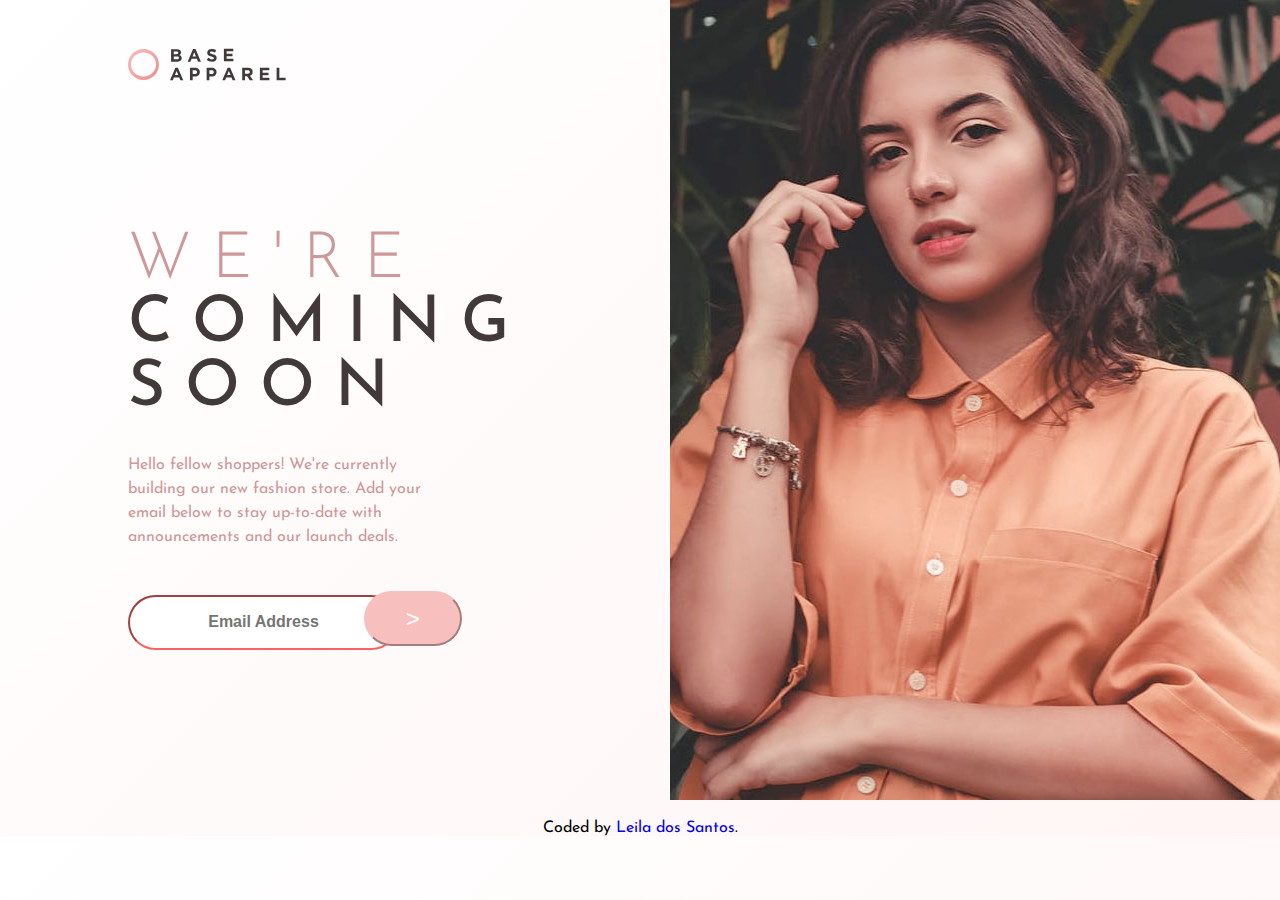
<file: index.html>
<!DOCTYPE html>
<html lang="en">
<head>
  <meta charset="UTF-8">
  <meta name="viewport" content="width=device-width, initial-scale=1.0"> <!-- displays site properly based on user's device -->

  <link rel="icon" type="image/png" sizes="32x32" href="./images/favicon-32x32.png">
  <link rel="stylesheet" href="./css/style.css">
  <link rel="preconnect" href="https://fonts.googleapis.com">
<link rel="preconnect" href="https://fonts.gstatic.com" crossorigin>
<link href="https://fonts.googleapis.com/css2?family=Josefin+Sans:wght@300;400;600&display=swap" rel="stylesheet">
  <title>Frontend Mentor | Base Apparel coming soon page</title>
</head>
<body>
  <div class="container flex-container row-reverse">
 <header class='header'>
  <img src="./images/logo.svg" alt="">
 </header>
  
    <section class="hero">
      <img src="./images/hero-desktop.jpg" alt="">
    </section>
    
      <section class="wrapper">
        <img src="./images/logo.svg" alt="logo" id="logo">
        <h1>W E ' R E</h1>
          <h2 class="subtitle">C O M I N G</h2>
          <h2 class="subtitle">S O O N</h2>
  <p class="message">Hello fellow shoppers! We're currently building our new fashion store. Add your email below to stay up-to-date with announcements and our launch deals.</p>
  <input class="emailBtn" type="text" id="email" name="email" placeholder="Email Address" />
  <button id="btn"> > </button> 
  <p id="message"></p> 


</section>
  </div>
</div>
  <footer class="attribution">
    <p>
      Coded by <a href="https://www.linkedin.com/in/leila-dos-santos-8a5a5882/">Leila dos Santos</a>.
    </p>
  </footer>
  
<script src="./js/main.js"></script>
</body>
</html>
</file>
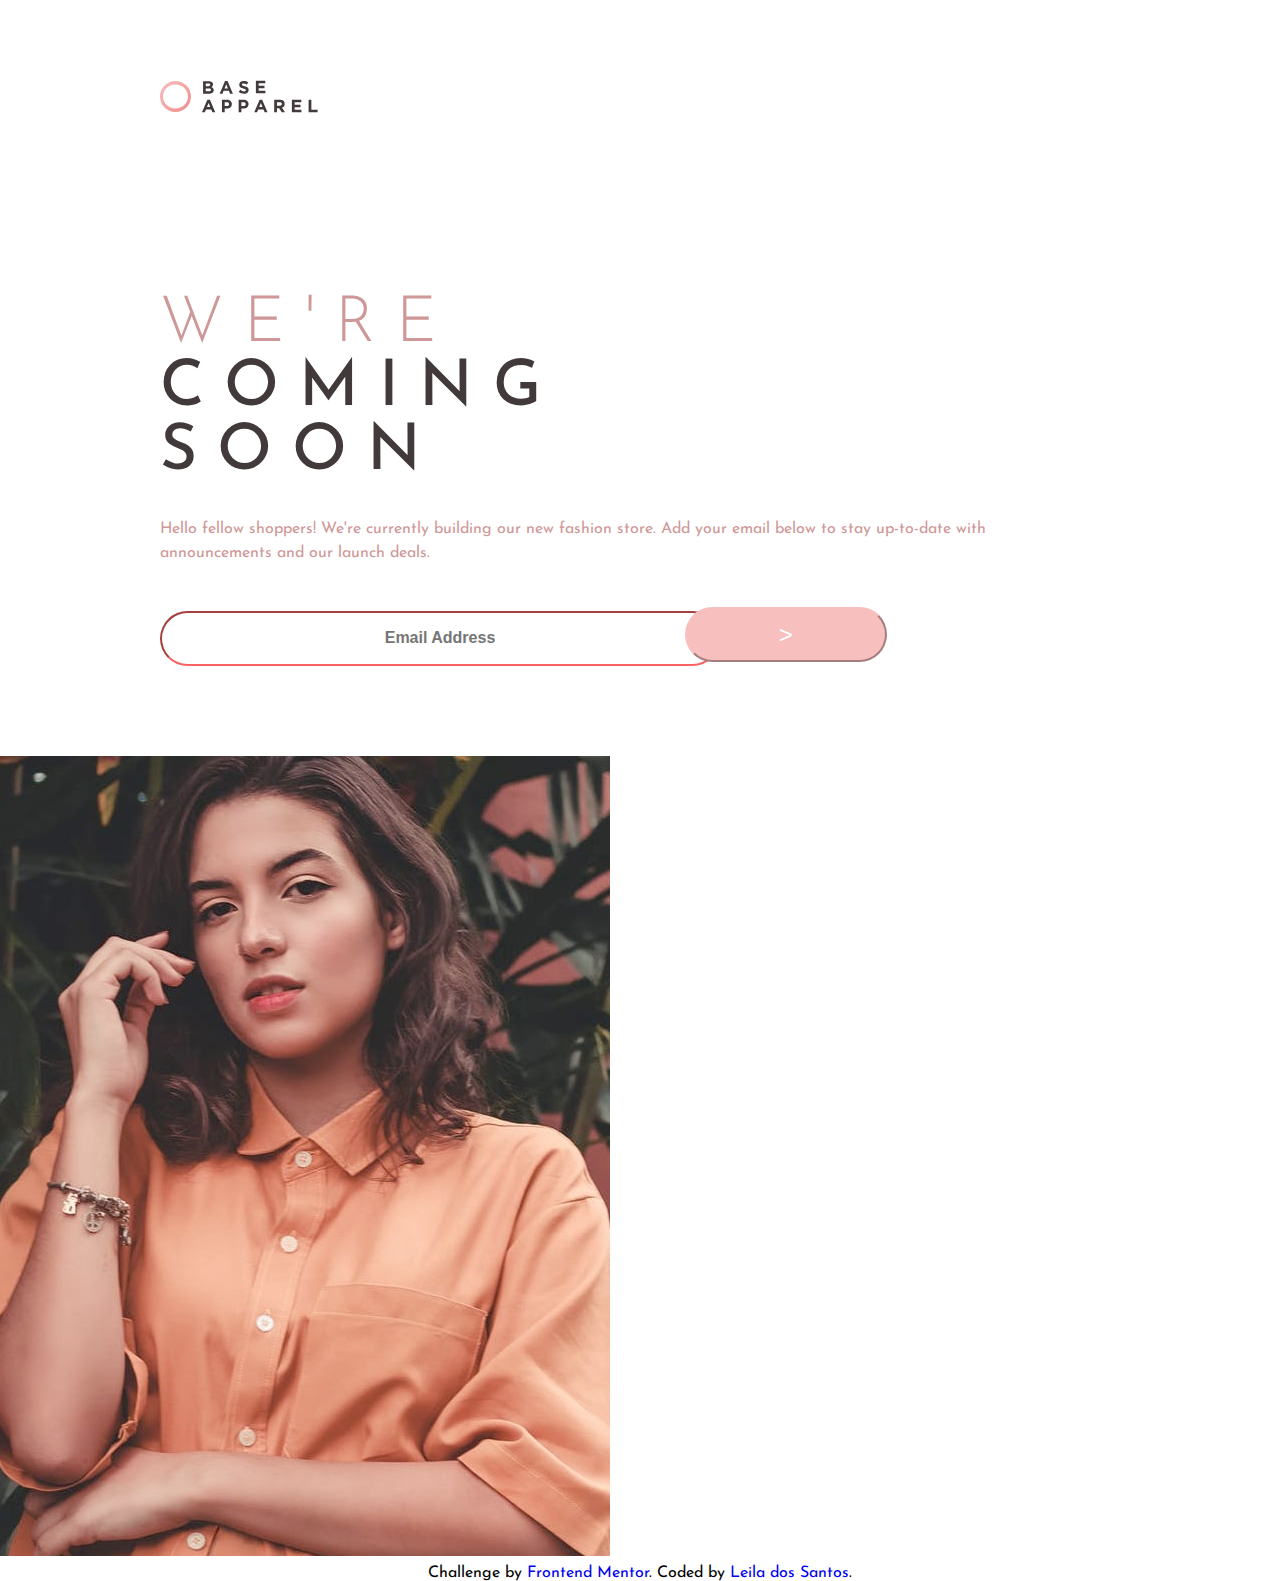
<file: base-apparel-coming-soon-main/index.html>
<!DOCTYPE html>
<html lang="en">
<head>
  <meta charset="UTF-8">
  <meta name="viewport" content="width=device-width, initial-scale=1.0"> <!-- displays site properly based on user's device -->

  <link rel="icon" type="image/png" sizes="32x32" href="./images/favicon-32x32.png">
  <link rel="stylesheet" href="./css/style.css">
  <link rel="preconnect" href="https://fonts.googleapis.com">
<link rel="preconnect" href="https://fonts.gstatic.com" crossorigin>
<link href="https://fonts.googleapis.com/css2?family=Josefin+Sans:wght@300;400;600&display=swap" rel="stylesheet">
  <title>Frontend Mentor | Base Apparel coming soon page</title>
</head>
<body>
  <div class="container">
      <section class="text">
        <img src="./images/logo.svg" alt="logo" class="logo">
        <h1>W E ' R E</h1>
          <h2 class="subtitle">C O M I N G</h2>
          <h2 class="subtitle">S O O N</h2>
  <p class="message">Hello fellow shoppers! We're currently building our new fashion store. Add your email below to stay up-to-date with announcements and our launch deals.</p>
  
  
  <input class="emailBtn" type="text" id="email" name="email" placeholder="Email Address" />
  <button id="btn"> > </button> 
  <p id="message"></p> 


</section>
  <section class="hero">
    <img src="./images/hero-desktop.jpg" alt="">
  </section>
</div>
  <footer class="attribution">
    <p>
      Challenge by <a href="https://www.frontendmentor.io?ref=challenge" target="_blank">Frontend Mentor</a>. 
      Coded by <a href="https://www.linkedin.com/in/leila-dos-santos-8a5a5882/">Leila dos Santos</a>.
    </p>
  </footer>
  
<script src="./js/main.js"></script>
</body>
</html>
</file>
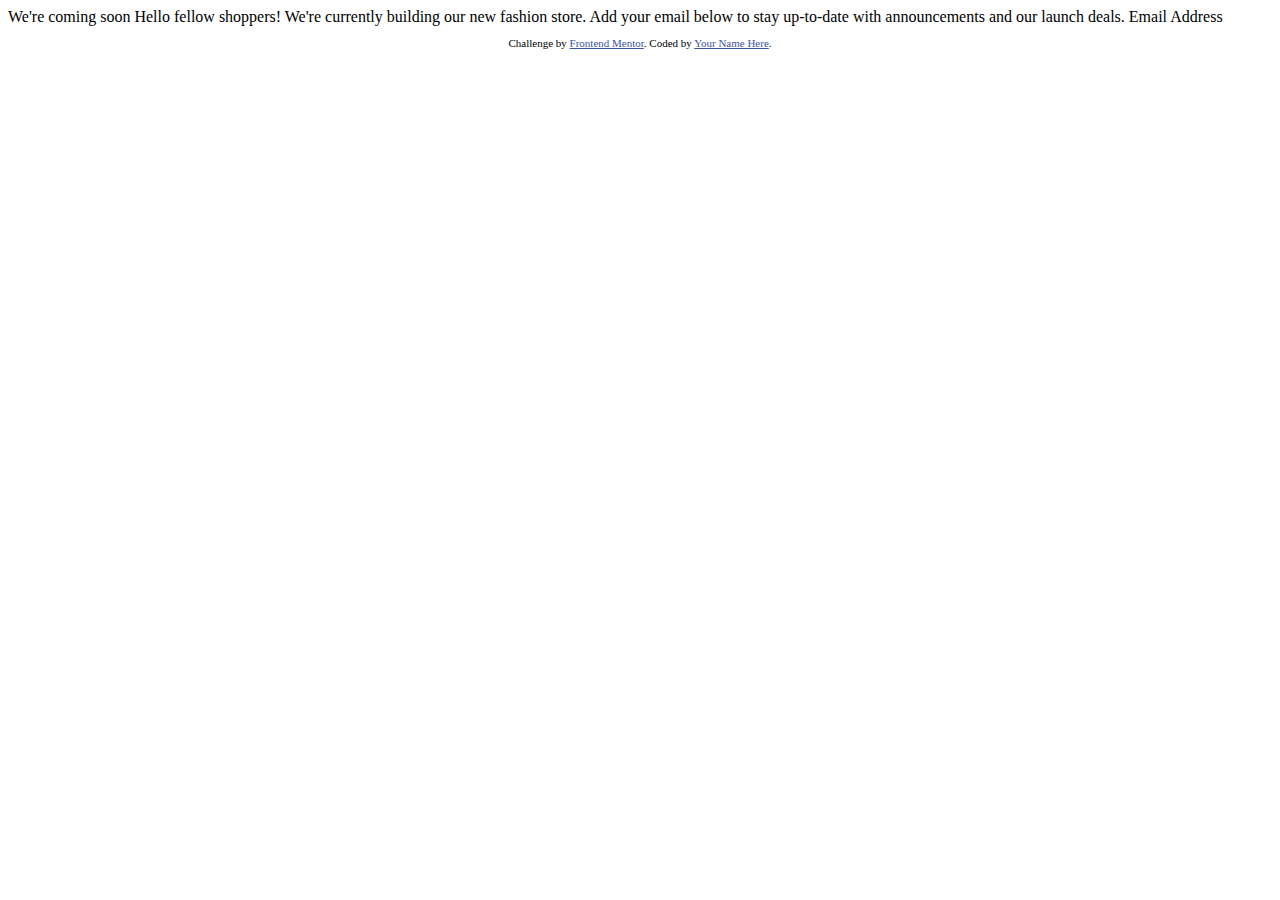
<file: base-apparel-coming-soon-master/index.html>
<!DOCTYPE html>
<html lang="en">
<head>
  <meta charset="UTF-8">
  <meta name="viewport" content="width=device-width, initial-scale=1.0"> <!-- displays site properly based on user's device -->

  <link rel="icon" type="image/png" sizes="32x32" href="./images/favicon-32x32.png">
  
  <title>Frontend Mentor | Base Apparel coming soon page</title>

  <!-- Feel free to remove these styles or customise in your own stylesheet 👍 -->
  <style>
    .attribution { font-size: 11px; text-align: center; }
    .attribution a { color: hsl(228, 45%, 44%); }
  </style>
</head>
<body>

  We're coming soon

  Hello fellow shoppers! We're currently building our new fashion store. 
  Add your email below to stay up-to-date with announcements and our launch deals.

  Email Address
  
  <footer>
    <p class="attribution">
      Challenge by <a href="https://www.frontendmentor.io?ref=challenge" target="_blank">Frontend Mentor</a>. 
      Coded by <a href="#">Your Name Here</a>.
    </p>
  </footer>
</body>
</html>
</file>
<file: css/style.css>
/* #region globals: *, html, body, h1-6, p */
*,
*::before,
*::after {
  box-sizing: border-box;
  margin: 0;
  padding: 0;
  list-style: none;
  text-decoration: none;
}

html {
  scroll-behavior: smooth;
  overflow-x: hidden;
}

body {
margin: 0;
padding: 0;
overflow-x: hidden;
line-height: var(--lineHeight);
font-family: 'Josefin Sans', sans-serif;
font-size: 16px;
background: linear-gradient(135deg, hsl(0, 0%, 100%), hsl(0, 100%, 98%));
}


/*-------------------/***@MediaQuery on Header Session***-----------*/
 /* For mobile phones: */

 
  @media (min-width: 250px) and (max-width: 768px) {
  .container {
  display:grid;
  grid-template-columns: 1fr;
  grid-template-rows: 0.1fr 0.1fr 0.7fr;
  gap: 0px 0px;
  grid-template-areas: 
  "header"
  "hero"
  "wrapper";
	}


.header {
  padding: 0.5em;
}

#logo{ 
  display: none;
}

.wrapper {
  margin-left: 0.5rem;
}

.subtitle {
  padding: 0;
  color: rgba(66, 58, 58, 1);
  font-size: 3em;
  font-weight: 400;
}

text {
  margin-right: 0.5rem;
  padding: 5rem 0;
}

.hero img {
  height: 75vh;
  margin: 0;
  padding: 0;
}


h1 {
  padding-top: 2rem;
  font-size: 3em;
  color: rgba(206, 152, 152, 1);
  font-weight: 300;
}

.subtitle {
  margin: 0;
  padding: 0;
  color: rgba(66, 58, 58, 1);
  font-size: 2em;
  font-weight: 500;
}

.message {
  color:rgba(206, 152, 152, 1);
  margin-left: 0.5rem;
  padding: 2rem 0.5rem 2rem 0;   
  line-height: 1.5rem;
}

.attribution {
  padding-top: 4rem;
  margin-bottom: 1rem;
  display: flex;
  justify-content: center;
}

.emailBtn{
  display: inline-block;
  overflow: hidden;
  margin: 10px 0;
  padding: 15px;
  user-select: none;
  transition: all 150ms linear;
  text-align: center;
  white-space: nowrap;
  text-decoration: none !important;
  text-transform: none;
  text-transform: capitalize;
  border-color: hsl(0, 93%, 68%);
  border-radius: 36px;
  border-width: 2px;
  font-size: 1rem;
  font-weight: 600;
  line-height: 1.3;
  justify-content: center;
  align-items: center;
  flex: 0 0 160px;
  width: 50%;
}

#btn {
  display: inline-flex;
  background-color: rgba(248, 191, 191, 1);
  border-radius: 46px;
  cursor: pointer;
  color: white;
  margin: 7px 0;
  padding: 10px;
  line-height: 1.3;
  justify-content: center;
  align-items: center;
  margin: 10px 0 0 -40px;
  cursor: pointer;
  user-select: none;
  transition: all 150ms linear;
  text-align: center;
  font-size: 1.5rem;
  font-weight: 400;
  line-height: 1.3;
  border-radius: 37px;
  width: 18%;
  border-color: rgba(248, 191, 191, 1);
}

p #message {
  color:rgba(238, 139, 139, 1);
  font-size: 0.8rem;
}
}

/*-----------------*/

  @media (min-width: 770px) {
.container {
  grid-template-columns: 1.3fr 1fr;
  grid-template-rows: 1fr;
  gap: 0px 0px;
  display: flex;
  flex-direction: row;
  width: 100vw;
  justify-items: left;
  }
    
.header {
  display: none;
  }

.row-reverse { 
  -webkit-flex-direction: row-reverse; 
  flex-direction: row-reverse;
  }  
      
#logo {
  padding: 3rem 0;
  }
    
.wrapper {
  margin-left: 8rem;
  }

.text {
  margin-left: 10em;
  padding: 5rem 0;
  }

h1 {
  padding-top: 6rem;
  font-size: 4em;
  color: rgba(206, 152, 152, 1);
  font-weight: 300;
  }
    
  .subtitle {
  margin: 0;
  padding: 0;
  color: rgba(66, 58, 58, 1);
  font-size: 4em;
  font-weight: 500;
  }
    
  .message {
  color:rgba(206, 152, 152, 1);
  margin-right: 15rem;
  padding: 2rem 0;   
  line-height: 1.5rem;
  }
    
  .attribution {
    margin-top: 1rem;
    display: flex;
    justify-content: center;
    }
    
  .emailBtn{
    display: inline-block;
    overflow: hidden;
    margin: 10px 0;
    padding: 15px;
    user-select: none;
    transition: all 150ms linear;
    text-align: center;
    white-space: nowrap;
    text-decoration: none !important;
    text-transform: none;
    text-transform: capitalize;
    border-color: hsl(0, 93%, 68%);
    border-radius: 36px;
    border-width: 2px;
    font-size: 1rem;
    font-weight: 600;
    line-height: 1.3;
    justify-content: center;
    align-items: center;
    flex: 0 0 160px;
    width: 50%;
    }
    
  #btn {
    display: inline-flex;
    background-color: rgba(248, 191, 191, 1);
    border-radius: 46px;
    cursor: pointer;
    color: white;
    margin: 7px 0;
    padding: 10px;
    line-height: 1.3;
    justify-content: center;
    align-items: center;
    margin: 10px 0 0 -40px;
    cursor: pointer;
    user-select: none;
    transition: all 150ms linear;
    text-align: center;
    font-size: 1.5rem;
    font-weight: 400;
    line-height: 1.3;
    border-radius: 37px;
    width: 18%;
    border-color: rgba(248, 191, 191, 1);
    }
    
    #message {
        color:rgba(238, 139, 139, 1);
        font-size: 0.8rem;
    }
}
</file>
<file: base-apparel-coming-soon-main/css/style.css>
/* #region globals: *, html, body, h1-6, p */
*,
*::before,
*::after {
  box-sizing: border-box;
  margin: 0;
  padding: 0;
  list-style: none;
  text-decoration: none;
}

html {
  box-sizing: border-box;
  scroll-behavior: smooth;
  overflow-x: hidden;
}

body {
margin: 0;
padding: 0;
overflow-x: hidden;
text-align: left;
line-height: var(--lineHeight);
font-family: 'Josefin Sans', sans-serif;
font-size: 16px;

}
.container {
grid-template-columns: 2fr 1fr;
grid-template-rows: 1fr;
  }
  

  Mobile: 375px
  .container {
      display: flex;
      flex-direction: row;
        align-items: flex-start;
        width: 100vw;
        justify-items: center;
  }

  section .hero {
    align-content: flex-end;
 
}

.text {
    margin-left: 10em;
    padding: 5rem 0;
}

.logo{
    padding: 0rem 0 8rem 0;
}


h1 {
    padding-top: 3rem;
    font-size: 4em;
    color: rgba(206, 152, 152, 1);
    font-weight: 300;
}


.subtitle {
    margin: 0;
    padding: 0;
    color: rgba(66, 58, 58, 1);
    font-size: 4em;
    font-weight: 500;
}

.message {
    color:rgba(206, 152, 152, 1);
    margin-right: 15rem;
    padding: 2rem 0;   
    line-height: 1.5rem;
}

.attribution {
    padding: 0.3rem 0 0 0;
   display: flex;
    justify-content: center;
}

.emailBtn{
        display: inline-block;
        overflow: hidden;
        margin: 10px 0;
        padding: 15px;
        user-select: none;
        transition: all 150ms linear;
        text-align: center;
        white-space: nowrap;
        text-decoration: none !important;
        text-transform: none;
        text-transform: capitalize;
        border-color: hsl(0, 93%, 68%);
        border-radius: 36px;
      border-width: 2px;
        font-size: 1rem;
        font-weight: 600;
        line-height: 1.3;
        justify-content: center;
        align-items: center;
        flex: 0 0 160px;
        width: 50%;
}

#btn {
    display: inline-flex;
    background-color: rgba(248, 191, 191, 1);
    border-radius: 46px;
cursor: pointer;
color: white;
margin: 7px 0;
        padding: 10px;
        line-height: 1.3;
        justify-content: center;
        align-items: center;
        margin: 10px 0 0 -40px;
        cursor: pointer;
        user-select: none;
        transition: all 150ms linear;
        text-align: center;
        font-size: 1.5rem;
        font-weight: 400;
        line-height: 1.3;
        border-radius: 37px;
       width: 18%;
       border-color: rgba(248, 191, 191, 1);
}

#message {
    color:rgba(238, 139, 139, 1);
    font-size: 0.8rem;
}
</file>
